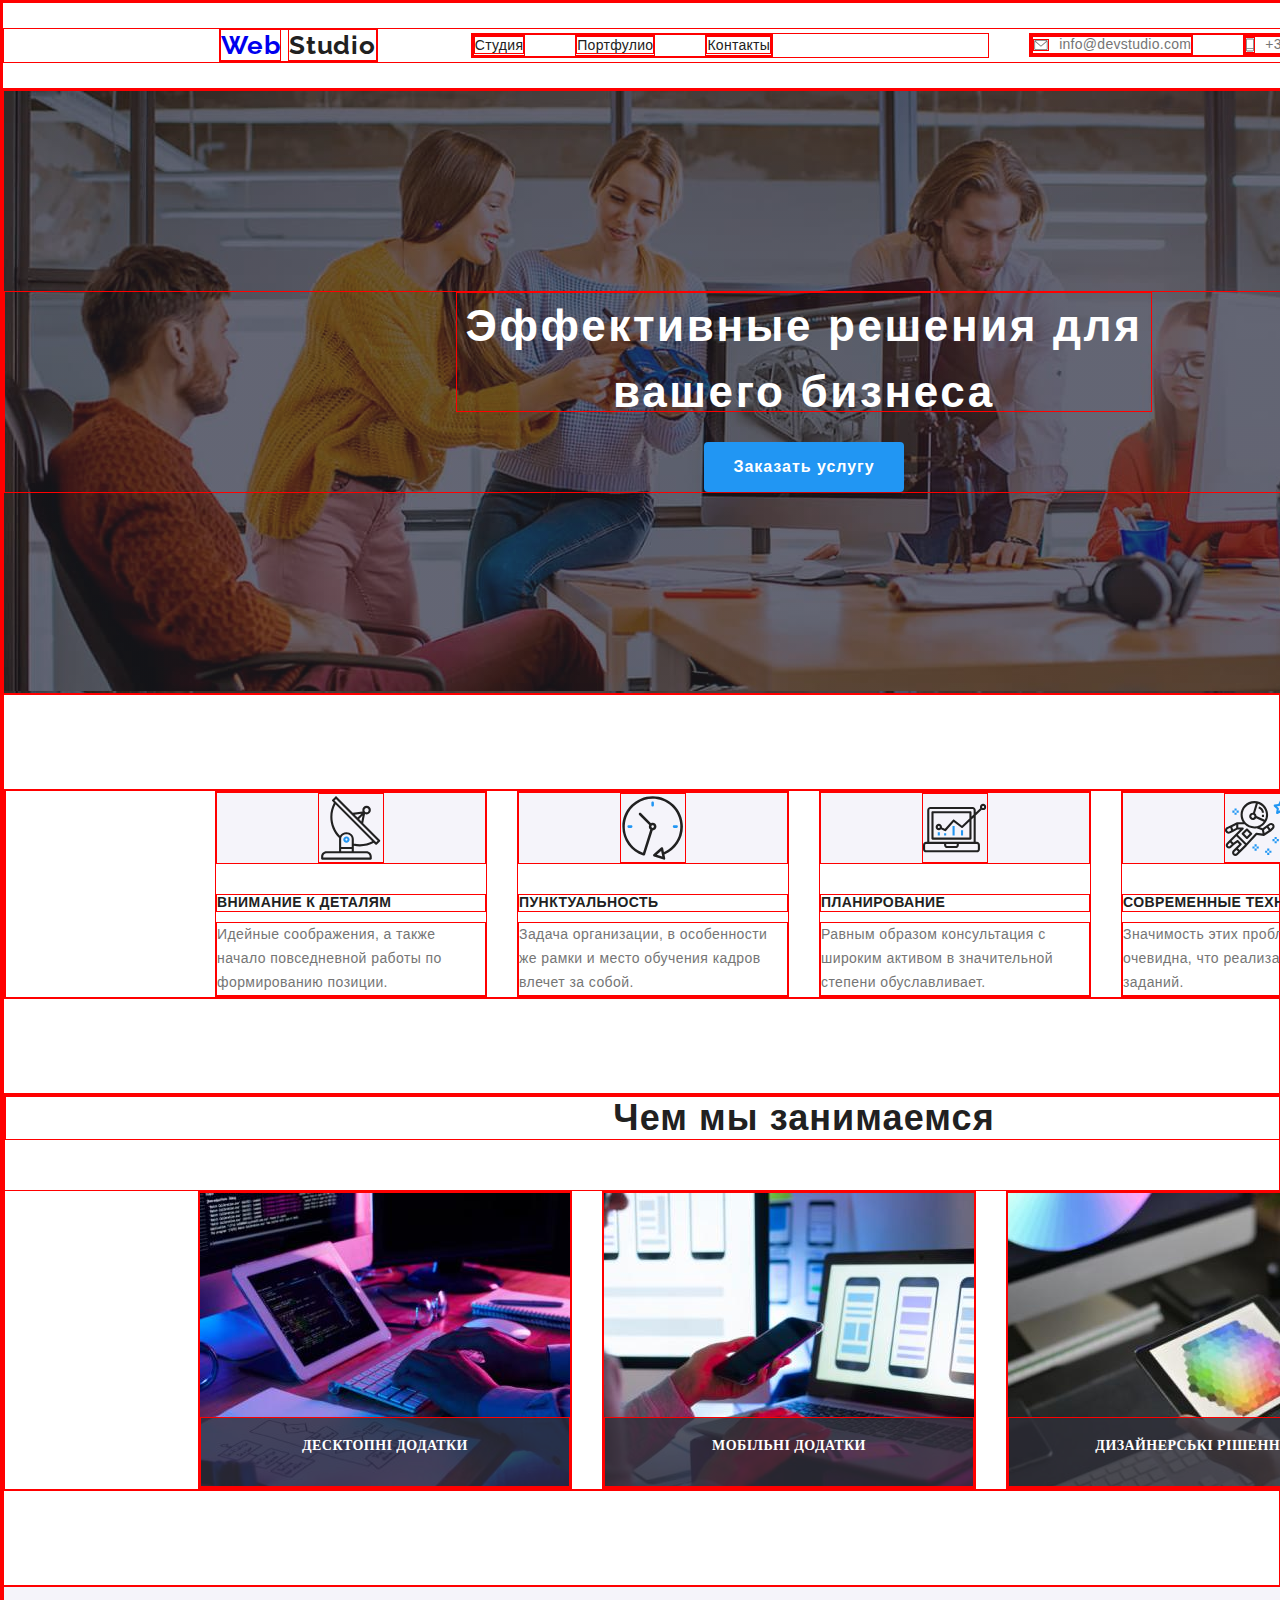
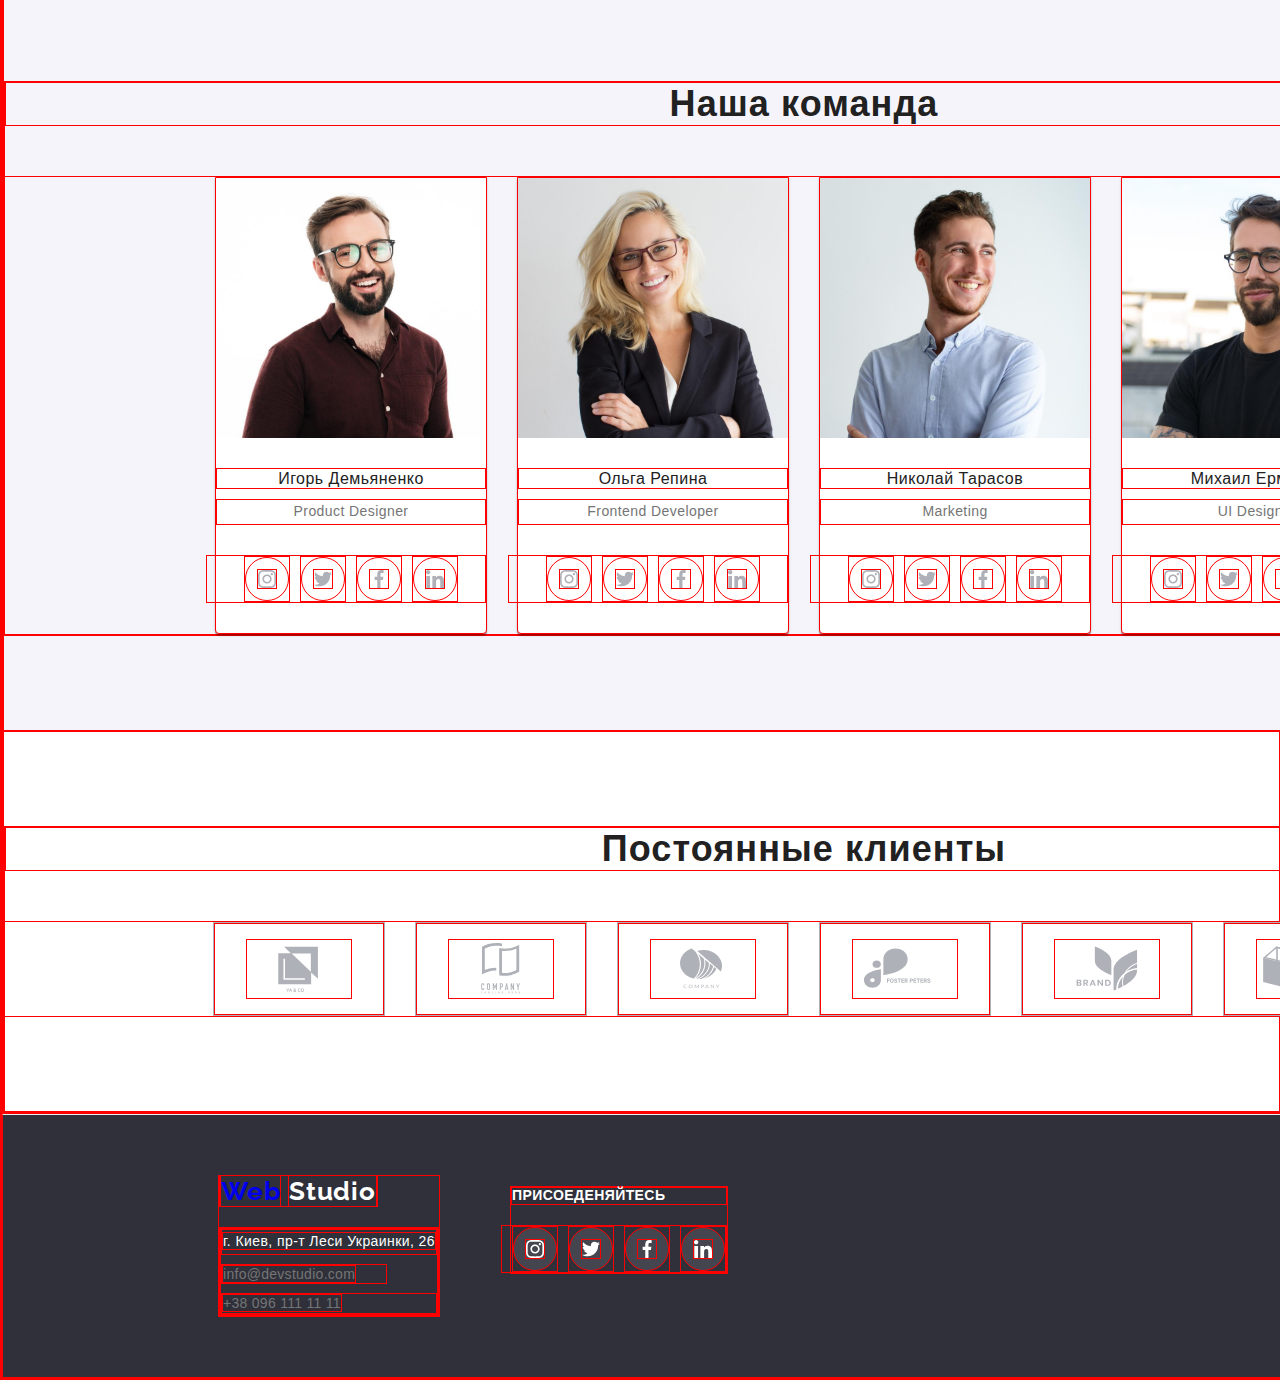
<file: index.html>
<!DOCTYPE html>
<html lang="ru">
  <head>
    <meta charset="UTF-8" />
    <meta http-equiv="X-UA-Compatible" content="IE=edge" />
    <meta name="viewport" content="width=device-width, initial-scale=1.0" />
    <link
      rel="stylesheet"
      href="https://cdnjs.cloudflare.com/ajax/libs/modern-normalize/1.1.0/modern-normalize.min.css"
    />
    <link rel="stylesheet" href="./css/normalize.css" />
    <link rel="stylesheet" href="./css/styles.css" />
    <link rel="preconnect" href="https://fonts.googleapis.com" />
    <link rel="preconnect" href="https://fonts.gstatic.com" crossorigin />
    <link
      href="https://fonts.googleapis.com/css2?family=Raleway:wght@700&семья=Робото:вес@400;500;700;900&display=swap"
      rel="stylesheet"
    />
    <title>Студия</title>
  </head>
  <body>
    <header class="header">
      <div class="container">
        <a class="logo-link logo" lang="en" href="">
          <span class="logo-text_web">Web</span>
          <span class="logo-text_studio">Studio</span>
        </a>
        <nav class="header-nav">
          <ul class="nav-list list">
            <li class="nav-item">
              <a class="nav-link" href="">Студия</a>
            </li>
            <li class="nav-item">
              <a class="nav-link" href="./portfolio.html">Портфулио</a>
            </li>
            <li class="nav-item">
              <a class="nav-link" href="">Контакты</a>
            </li>
          </ul>
        </nav>
        <div class="header-contact">
          <ul class="contact-list list">
            <li class="contact-item">
              <a class="contact-link" href="mailto:info@devstudio.com">
                <svg class="mail-icon" width="16" height="12">
                  <use href="./images/mail-telephone.svg#icon-mail"></use>
                </svg>
                info@devstudio.com
              </a>
            </li>
            <li class="contact-item">
              <a class="contact-link" href="tel:+380961111111">
                <svg class="telephone-icon" width="10" height="16">
                  <use href="./images/mail-telephone.svg#icon-telephone"></use>
                </svg>
                +38 096 111 11 11
              </a>
            </li>
          </ul>
        </div>
      </div>
    </header>
    <main class="home">
      <section class="order">
        <div class="container">
          <h1 class="title">
            Эффективные решения для вашего бизнеса
          </h1>
          <button type="button" class="order-btn" data-modal-open>
            Заказать услугу
          </button>
        </div>
      </section>
      <section class="company">
        <div class="container">
          <ul class="company-list">
            <li class="company-item">
              <a href="" class="company-link">
                <svg class="company-icon" width="65.32" height="70">
                  <use href="./images/company-icons.svg#icon-antenna"></use>
                </svg>
              </a>
              <h3 class="subtitle-third">ВНИМАНИЕ К ДЕТАЛЯМ</h3>
              <p class="text">
                Идейные соображения, а также начало повседневной работы по
                формированию позиции.
              </p>
            </li>
            <li class="company-item">
              <a href="" class="company-link">
                <svg class="company-icon" width="65.32" height="70">
                  <use href="./images/company-icons.svg#icon-clock"></use>
                </svg>
              </a>
              <h3 class="subtitle-third">ПУНКТУАЛЬНОСТЬ</h3>
              <p class="text">
                Задача организации, в особенности же рамки и место обучения
                кадров влечет за собой.
              </p>
            </li>
            <li class="company-item">
              <a href="" class="company-link">
                <svg class="company-icon" width="65.32" height="70">
                  <use href="./images/company-icons.svg#icon-diagram"></use>
                </svg>
              </a>
              <h3 class="subtitle-third">ПЛАНИРОВАНИЕ</h3>
              <p class="text">
                Равным образом консультация с широким активом в значительной
                степени обуславливает.
              </p>
            </li>
            <li class="company-item">
              <a href="" class="company-link">
                <svg class="company-icon" width="65.32" height="70">
                  <use href="./images/company-icons.svg#icon-astronaut"></use>
                </svg>
              </a>
              <h3 class="subtitle-third">СОВРЕМЕННЫЕ ТЕХНОЛОГИИ</h3>
              <p class="text">
                Значимость этих проблем настолько очевидна, что реализация
                плановых заданий.
              </p>
            </li>
          </ul>
        </div>
      </section>
      <section class="work">
        <div class="container">
          <h2 class="subtitle-second">Чем мы занимаемся</h2>
          <ul class="work-list">
            <li class="twork-item">
              <div class="top-item">
                <img
                  class="work-image"
                  src="./images/img1.jpg"
                  alt="человек формирует структуру сайта"
                  width="370"
                />
                <p class="text-top-img">ДЕСКТОПНІ ДОДАТКИ</p>
              </div>
            </li>
            <li class="work-item">
              <div class="top-item">
                <img
                  class="work-image"
                  src="./images/img2.jpg"
                  alt="человек разрабатывает дизайн
            сайта"
                  width="370"
                />
                <p class="text-top-img">МОБІЛЬНІ ДОДАТКИ</p>
              </div>
            </li>
            <li class="work-item">
              <div class="top-item">
                <img
                  class="work-image"
                  src="./images/img3.jpg"
                  alt="человек подбирает цветовую гамму
            для оформления сайта"
                  width="370"
                />
                <p class="text-top-img">ДИЗАЙНЕРСЬКІ РІШЕННЯ</p>
              </div>
            </li>
          </ul>
        </div>
      </section>
      <section class="workers">
        <div class="container">
          <h2 class="subtitle-second">
            Наша команда
          </h2>
          <ul class="workers-list">
            <li class="workers-item">
              <img
                class="workers-image"
                src="./images/img11.jpg"
                alt="фото мужчины за професией
            дизайнер продукта"
                width="270"
              />
              <h5 class="subtitle-fifth">Игорь Демьяненко</h5>
              <p class="text text-workers" lang="en">Product Designer</p>
              <ul class="masters-soc-list">
                <li class="masters-soc-item">
                  <a href="" class="masters-soc-link">
                    <svg class="masters-soc-icon" width="20" height="20">
                      <use href="./images/icons.svg#icon-instagram"></use>
                    </svg>
                  </a>
                </li>
                <li class="masters-soc-item">
                  <a href="" class="masters-soc-link">
                    <svg class="masters-soc-icon" width="20" height="20">
                      <use href="./images/icons.svg#icon-twitter"></use>
                    </svg>
                  </a>
                </li>
                <li class="masters-soc-item">
                  <a href="" class="masters-soc-link">
                    <svg class="masters-soc-icon" width="20" height="20">
                      <use href="./images/icons.svg#icon-facebook"></use>
                    </svg>
                  </a>
                </li>
                <li class="masters-soc-item">
                  <a href="" class="masters-soc-link">
                    <svg class="masters-soc-icon" width="20" height="20">
                      <use href="./images/icons.svg#icon-linkedin"></use>
                    </svg>
                  </a>
                </li>
              </ul>
            </li>
            <li class="workers-item">
              <img
                class="workers-image"
                src="./images/img12.jpg"
                alt="фото женщины за професией
            фронтенд-разработчик"
                width="270"
              />
              <h5 class="subtitle-fifth">Ольга Репина</h5>
              <p class="text text-workers" lang="en">Frontend Developer</p>
              <ul class="masters-soc-list">
                <li class="masters-soc-item">
                  <a href="" class="masters-soc-link">
                    <svg class="masters-soc-icon" width="20" height="20">
                      <use href="./images/icons.svg#icon-instagram"></use>
                    </svg>
                  </a>
                </li>
                <li class="masters-soc-item">
                  <a href="" class="masters-soc-link">
                    <svg class="masters-soc-icon" width="20" height="20">
                      <use href="./images/icons.svg#icon-twitter"></use>
                    </svg>
                  </a>
                </li>
                <li class="masters-soc-item">
                  <a href="" class="masters-soc-link">
                    <svg class="masters-soc-icon" width="20" height="20">
                      <use href="./images/icons.svg#icon-facebook"></use>
                    </svg>
                  </a>
                </li>
                <li class="masters-soc-item">
                  <a href="" class="masters-soc-link">
                    <svg class="masters-soc-icon" width="20" height="20">
                      <use href="./images/icons.svg#icon-linkedin"></use>
                    </svg>
                  </a>
                </li>
              </ul>
            </li>
            <li class="workers-item">
              <img
                class="workers-image"
                src="./images/img13.jpg"
                alt="фото мужчины за професией
            маркетолог"
                width="270"
              />
              <h5 class="subtitle-fifth">Николай Тарасов</h5>
              <p class="text text-workers" lang="en">Marketing</p>
              <ul class="masters-soc-list">
                <li class="masters-soc-item">
                  <a href="" class="masters-soc-link">
                    <svg class="masters-soc-icon" width="20" height="20">
                      <use href="./images/icons.svg#icon-instagram"></use>
                    </svg>
                  </a>
                </li>
                <li class="masters-soc-item">
                  <a href="" class="masters-soc-link">
                    <svg class="masters-soc-icon" width="20" height="20">
                      <use href="./images/icons.svg#icon-twitter"></use>
                    </svg>
                  </a>
                </li>
                <li class="masters-soc-item">
                  <a href="" class="masters-soc-link">
                    <svg class="masters-soc-icon" width="20" height="20">
                      <use href="./images/icons.svg#icon-facebook"></use>
                    </svg>
                  </a>
                </li>
                <li class="masters-soc-item">
                  <a href="" class="masters-soc-link">
                    <svg class="masters-soc-icon" width="20" height="20">
                      <use href="./images/icons.svg#icon-linkedin"></use>
                    </svg>
                  </a>
                </li>
              </ul>
            </li>
            <li class="workers-item">
              <img
                class="workers-image"
                src="./images/img14.jpg"
                alt="фото мужчины за професией UL
            дизайнер"
                width="270"
              />
              <h5 class="subtitle-fifth">Михаил Ермаков</h5>
              <p class="text text-workers" lang="en">UI Designer</p>
              <ul class="masters-soc-list">
                <li class="masters-soc-item">
                  <a href="" class="masters-soc-link">
                    <svg class="masters-soc-icon" width="20" height="20">
                      <use href="./images/icons.svg#icon-instagram"></use>
                    </svg>
                  </a>
                </li>
                <li class="masters-soc-item">
                  <a href="" class="masters-soc-link">
                    <svg class="masters-soc-icon" width="20" height="20">
                      <use href="./images/icons.svg#icon-twitter"></use>
                    </svg>
                  </a>
                </li>
                <li class="masters-soc-item">
                  <a href="" class="masters-soc-link">
                    <svg class="masters-soc-icon" width="20" height="20">
                      <use href="./images/icons.svg#icon-facebook"></use>
                    </svg>
                  </a>
                </li>
                <li class="masters-soc-item">
                  <a href="" class="masters-soc-link">
                    <svg class="masters-soc-icon" width="20" height="20">
                      <use href="./images/icons.svg#icon-linkedin"></use>
                    </svg>
                  </a>
                </li>
              </ul>
            </li>
          </ul>
        </div>
      </section>
      <section class="clients">
        <div class="container">
          <h2 class="subtitle-second">Постоянные клиенты</h2>
          <ul class="clients-list">
            <li class="clients-item">
              <a href="" class="clients-link">
                <svg class="clients-icon" width="106" height="60">
                  <use href="./images/clients-icon.svg#icon-Logo-1"></use>
                </svg>
              </a>
            </li>
            <li class="clients-item">
              <a href="" class="clients-link">
                <svg class="clients-icon" width="106" height="60">
                  <use href="./images/clients-icon.svg#icon-Logo-2"></use>
                </svg>
              </a>
            </li>
            <li class="clients-item">
              <a href="" class="clients-link">
                <svg class="clients-icon" width="106" height="60">
                  <use href="./images/clients-icon.svg#icon-Logo-3"></use>
                </svg>
              </a>
            </li>
            <li class="clients-item">
              <a href="" class="clients-link">
                <svg class="clients-icon" width="106" height="60">
                  <use href="./images/clients-icon.svg#icon-Logo-4"></use>
                </svg>
              </a>
            </li>
            <li class="clients-item">
              <a href="" class="clients-link">
                <svg class="clients-icon" width="106" height="60">
                  <use href="./images/clients-icon.svg#icon-Logo-5"></use>
                </svg>
              </a>
            </li>
            <li class="clients-item">
              <a href="" class="clients-link">
                <svg class="clients-icon" width="106" height="60">
                  <use href="./images/clients-icon.svg#icon-Logo-6"></use>
                </svg>
              </a>
            </li>
          </ul>
        </div>
      </section>
    </main>
    <footer class="footer">
      <div class="container">
        <section class="adress-footer">
          <a class="logo-link-footer logo" lang="en" href="">
            <span class="logo-text_web">Web</span>
            <span class="footer-logo-text_studio">Studio</span>
          </a>
          <address class="address">
            <ul class="adress-list">
              <li class="contact-item-footer contact-link-footer">
                <a
                  class="adress-link"
                  href="https://goo.gl/maps/6ZfTvKuK7wB5BCDo7"
                  target="_blank"
                  rel="noopener noreferrer nofollow"
                >
                  г. Киев, пр-т Леси Украинки, 26
                </a>
              </li>
              <li class="contact-item contact-item-footer">
                <a class="contact-link-footer" href="mailto:info@devstudio.com">
                  info@devstudio.com
                </a>
              </li>
              <li class="contact-item contact-item-footer">
                <a class="contact-link-footer" href="tel:+380961111111">
                  +38 096 111 11 11
                </a>
              </li>
            </ul>
          </address>
        </section>
        <section class="soc-footer">
          <h3 class="subtitle-third subtitle-third-footer">ПРИСОЕДЕНЯЙТЕСЬ</h3>
          <ul class="footer-soc-list">
            <li class="footer-soc-item">
              <a href="" class="footer-soc-link">
                <svg class="footer-soc-icon" width="20" height="20">
                  <use href="./images/icons.svg#icon-instagram"></use>
                </svg>
              </a>
            </li>
            <li class="footer-soc-item">
              <a href="" class="footer-soc-link">
                <svg class="footer-soc-icon" width="20" height="20">
                  <use href="./images/icons.svg#icon-twitter"></use>
                </svg>
              </a>
            </li>
            <li class="footer-soc-item">
              <a href="" class="footer-soc-link">
                <svg class="footer-soc-icon" width="20" height="20">
                  <use href="./images/icons.svg#icon-facebook"></use>
                </svg>
              </a>
            </li>
            <li class="footer-soc-item">
              <a href="" class="footer-soc-link">
                <svg class="footer-soc-icon" width="20" height="20">
                  <use href="./images/icons.svg#icon-linkedin"></use>
                </svg>
              </a>
            </li>
          </ul>
        </section>
      </div>
    </footer>
    <div class="backdrop is-hidden" data-modal>
      <div class="modal">
        <button type="button" class="modal-close-btn" data-modal-close>
          <svg class="modal-close-icon" width="18" height="18">
            <use href="./images/icons.svg#icon-Vector"></use>
          </svg>
        </button>
      </div>
    </div>
    <script src="./JS/modal.js"></script>
  </body>
</html>
</file>
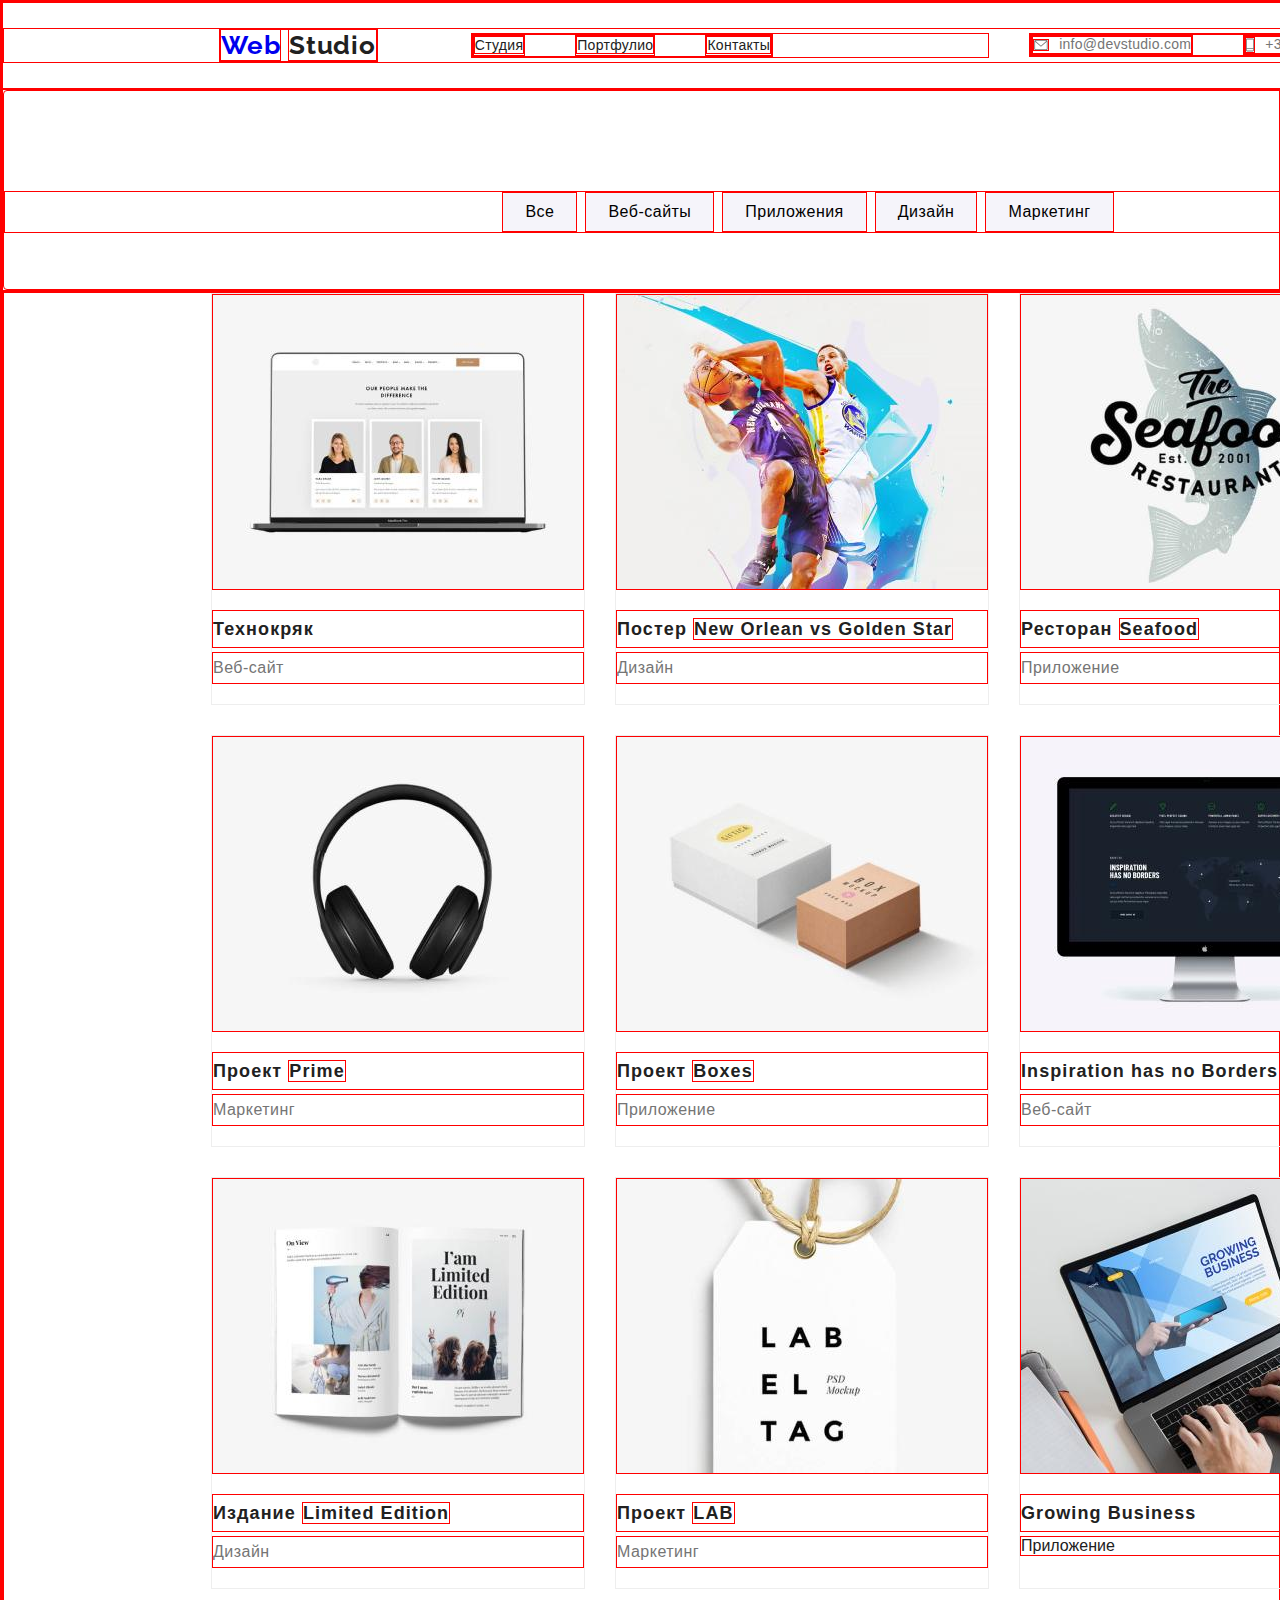
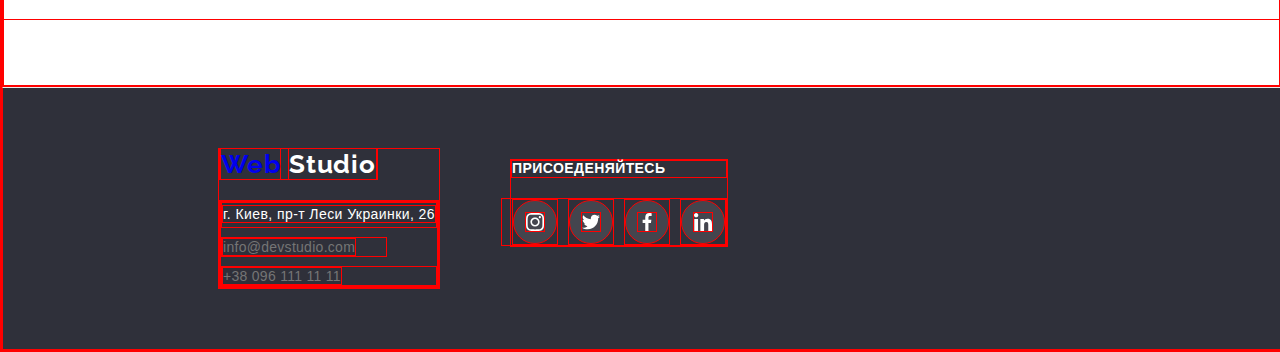
<file: portfolio.html>
<!DOCTYPE html>
<html lang="ru">
  <head>
    <meta charset="UTF-8" />
    <meta http-equiv="X-UA-Compatible" content="IE=edge" />
    <meta name="viewport" content="width=device-width, initial-scale=1.0" />
    <link
      rel="stylesheet"
      href="https://cdnjs.cloudflare.com/ajax/libs/modern-normalize/1.1.0/modern-normalize.min.css"
    />
    <link rel="stylesheet" href="./css/normalize.css" />
    <link rel="stylesheet" href="./css/styles.css" />
    <link rel="preconnect" href="https://fonts.googleapis.com" />
    <link rel="preconnect" href="https://fonts.gstatic.com" crossorigin />
    <link
      href="https://fonts.googleapis.com/css2?family=Raleway:wght@700&семья=Робото:вес@400;500;700;900&display=swap"
      rel="stylesheet"
    />
    <title>Портфулио</title>
  <body>
    <header class="header">
      <div class="container">
        <a class="logo-link logo" lang="en" href="">
          <span class="logo-text_web">Web</span>
          <span class="logo-text_studio">Studio</span>
        </a>
        <nav class="header-nav">
          <ul class="nav-list list">
            <li class="nav-item">
              <a class="nav-link" href="./index.html">Студия</a>
            </li>
            <li class="nav-item">
              <a class="nav-link" href="">Портфулио</a>
            </li>
            <li class="nav-item">
              <a class="nav-link" href="">Контакты</a>
            </li>
          </ul>
        </nav>
        <section class="header-contact">
          <ul class="contact-list list">
            <li class="contact-item">
              <a class="contact-link contact-link-heder" href="mailto:info@devstudio.com">
                <svg class="mail-icon" width="16" height="12">
                  <use href="./images/mail-telephone.svg#icon-mail"></use>
                </svg>
                info@devstudio.com
              </a>
            </li>
            <li class="contact-item">
              <a class="contact-link" href="tel:+380961111111">
                <svg class="telephone-icon" width="10" height="16">
                  <use href="./images/mail-telephone.svg#icon-telephone"></use>
                </svg>
                +38 096 111 11 11
              </a>
            </li>
          </ul>
        </section>
      </div>
    </header>
    <main class="portfolio container">
        <ul class="buttons-list">
          <div class="container">
          <li class="buttons-item"><button class="buttons-btn" type="button">Все</button></li>
          <li class="buttons-item"><button class="buttons-btn" type="button">Веб-сайты</button></li>
          <li class="buttons-item"><button class="buttons-btn" type="button">Приложения</button></li>
          <li class="buttons-item"><button class="buttons-btn" type="button">Дизайн</button></li>
          <li class="buttons-item"><button class="buttons-btn" type="button">Маркетинг</button></li>
        </div>
        </ul>
      <section class="projects">
        <ul class="projects-list">
          <div class="container">
          <li class="projects-item">
            <div class="top-wrap">
            <img class="projects-image" src="./images/img111.jpg" alt="три технаря" width="370" />
             <p class="top-text">Ресурс пропонує комплексні пропозиції з різним рівнем функціоналу та сервісів. Все це дозволить відвідувачу отримати вичерпні відомості про компанію чи приватну особу.</p>
          </div>
            <h4 class="subtitle-fourth">Технокряк</h4>
            <p class="projects-p">Веб-сайт</p>
          </li>
          <li class="projects-item">
            <div class="top-wrap">
            <img class="projects-image"
              src="./images/img222.jpg"
              alt="два баскетболиста"
              width="370"
            />
            <p class="top-text">Ресурс пропонує комплексні пропозиції з різним рівнем функціоналу та сервісів. Все це дозволить відвідувачу отримати вичерпні відомості про компанію чи приватну особу.</p>
            </div>
            <h4 class="subtitle-fourth">
              Постер
              <span lang="en">New Orlean vs Golden Star</span>
            </h4>
            <p class="projects-p">Дизайн</p>
          </li>
          <li class="projects-item">
            <div class="top-wrap">
            <img class="projects-image"
              src="./images/img333.jpg"
              alt="логотип ресторана на фоне рыбы"
              width="370"
            />
            <p class="top-text">Ресурс пропонує комплексні пропозиції з різним рівнем функціоналу та сервісів. Все це дозволить відвідувачу отримати вичерпні відомості про компанію чи приватну особу.</p>
            </div>
            <h4 class="subtitle-fourth">
              Ресторан
              <span lang="en">Seafood</span>
            </h4>
            <p class="projects-p">Приложение</p>
          </li>
          <li class="projects-item">
            <div class="top-wrap">
            <img class="projects-image" src="./images/img444.jpg" alt="наушники" width="370" />
          <p class="top-text">Ресурс пропонує комплексні пропозиції з різним рівнем функціоналу та сервісів. Все це дозволить відвідувачу отримати вичерпні відомості про компанію чи приватну особу.</p>  
          </div>
            <h4 class="subtitle-fourth">
              Проект
              <span lang="en">Prime</span>
            </h4>
            <p class="projects-p">Маркетинг</p>
          </li>
          <li class="projects-item">
            <div class="top-wrap">
            <img class="projects-image" src="./images/img555.jpg" alt="две коробки" width="370" />
          <p class="top-text">Ресурс пропонує комплексні пропозиції з різним рівнем функціоналу та сервісів. Все це дозволить відвідувачу отримати вичерпні відомості про компанію чи приватну особу.</p>  
          </div>
            <h4 class="subtitle-fourth">
              Проект
              <span lang="en">Boxes</span>
            </h4>
            <p class="projects-p">Приложение</p>
          </li>
          <li class="projects-item">
            <div class="top-wrap">
            <img class="projects-image"
              src="./images/img666.jpg"
              alt="монитор компютера"
              width="370"
            />
            <p class="top-text">Ресурс пропонує комплексні пропозиції з різним рівнем функціоналу та сервісів. Все це дозволить відвідувачу отримати вичерпні відомості про компанію чи приватну особу.</p>
            </div>
            <h4 class="subtitle-fourth" lang="en">Inspiration has no Borders</h4>
            <p class="projects-p">Веб-сайт</p>
          </li>
          <li class="projects-item">
            <div class="top-wrap">
            <img class="projects-image"
              src="./images/img777.jpg"
              alt="книга в развороте"
              width="370"
            />
            <p class="top-text">Ресурс пропонує комплексні пропозиції з різним рівнем функціоналу та сервісів. Все це дозволить відвідувачу отримати вичерпні відомості про компанію чи приватну особу.</p>
            </div>
            <h4 class="subtitle-fourth">
              Издание
              <span lang="en">Limited Edition</span>
            </h4>
            <p class="projects-p">Дизайн</p>
          </li>
          <li class="projects-item">
            <div class="top-wrap">
            <img class="projects-image" src="./images/img888.jpg" alt="бирка" width="370" />
          <p class="top-text">Ресурс пропонує комплексні пропозиції з різним рівнем функціоналу та сервісів. Все це дозволить відвідувачу отримати вичерпні відомості про компанію чи приватну особу.</p>  
          </div>
            <h4 class="subtitle-fourth">
              Проект
              <span lang="en">LAB</span>
            </h4>
            <p class="projects-p">Маркетинг</p>
          </li>
          <li class="projects-item">
            <div class="top-wrap">
            <img class="projects-image" src="./images/img999.jpg" alt="ноутбук" width="370" />
          <p class="top-text">Ресурс пропонує комплексні пропозиції з різним рівнем функціоналу та сервісів. Все це дозволить відвідувачу отримати вичерпні відомості про компанію чи приватну особу.</p>  
          </div>
            <h4 class="subtitle-fourth" lang="en">Growing Business</h4>
            <p>Приложение</p>
          </li>
        </ul>
        </div>
      </section>
    </main>
    <footer class="footer">
      <div class="container">
        <section class="adress-footer">
          <a class="logo-link-footer logo" lang="en" href="">
            <span class="logo-text_web">Web</span>
            <span class="footer-logo-text_studio">Studio</span>
          </a>
          <address class="address">
            <ul class="adress-list">
              <li class="contact-item-footer contact-link-footer">
                <a
                  class="adress-link"
                  href="https://goo.gl/maps/6ZfTvKuK7wB5BCDo7"
                  target="_blank"
                  rel="noopener noreferrer nofollow"
                >
                  г. Киев, пр-т Леси Украинки, 26
                </a>
              </li>
              <li class="contact-item contact-item-footer">
                <a class="contact-link-footer" href="mailto:info@devstudio.com">
                  info@devstudio.com
                </a>
              </li>
              <li class="contact-item contact-item-footer">
                <a class="contact-link-footer" href="tel:+380961111111">
                  +38 096 111 11 11
                </a>
              </li>
            </ul>
          </address>
        </section>
        <section class="soc-footer">
          <h3 class="subtitle-third subtitle-third-footer">ПРИСОЕДЕНЯЙТЕСЬ</h3>
          <ul class="footer-soc-list">
            <li class="footer-soc-item">
              <a href="" class="footer-soc-link">
                <svg class="footer-soc-icon" width="20" height="20">
                  <use href="./images/icons.svg#icon-instagram"></use>
                </svg>
              </a>
            </li>
            <li class="footer-soc-item">
              <a href="" class="footer-soc-link">
                <svg class="footer-soc-icon" width="20" height="20">
                  <use href="./images/icons.svg#icon-twitter"></use>
                </svg>
              </a>
            </li>
            <li class="footer-soc-item">
              <a href="" class="footer-soc-link">
                <svg class="footer-soc-icon" width="20" height="20">
                  <use href="./images/icons.svg#icon-facebook"></use>
                </svg>
              </a>
            </li>
            <li class="footer-soc-item">
              <a href="" class="footer-soc-link">
                <svg class="footer-soc-icon" width="20" height="20">
                  <use href="./images/icons.svg#icon-linkedin"></use>
                </svg>
              </a>
            </li>
          </ul>
        </section>
      </div>
    </footer>
    <script src="./JS/modal.js"></script>
  </body>
</html>
</file>
<file: css/styles.css>
* {box-sizing: border-box;
margin: 0;
padding: 0;
border: 0;}

*,
* ::after,
* ::before {
    box-sizing: border-box;
    border: 1px solid red;
}

h1,
h2,
h3,
h4,
h5,
h6,
p {margin: 0;}

img {display: block;}

ul, ol{margin: 0;
    padding-left: o;}

button {cursor: pointer;}
    
li {list-style: none;
font-style: normal;}
    
a {text-decoration: none;
}

/*----------reset styles---------------------------*/

body {font-family: 'Roboto', sans-serif;
    font-style: normal;
color: #212121;
background: var(--body-color);
width: 1600px;}

:root {--brand-color: #2196F3;
--brand-color-header: #212121;
--brand-color-footer: #FFFFFF;
--info-color: #757575;
--info-color-hover:#2196F3;
--info-color-focus: #2196F3;
--body-color: #FFFFFF;
--footer-color: #2F303A;
--header-color: #FFFFFF;
--button-color: #2196F3;
--button-bgcolor-hover: #2196F3;
--buttons-btn-color: #F5F4FA;
--btn-color-after: #2196F3;
--text-color: #757575;
--adress-link-color: #FFFFFF;
--icon-font-color: #FFFFFF;
--icon-color: #AFB1B8;
--icon-color-footer: #FFFFFF;
--client-icon-color-hover: #2196F3;
--icon-font-color-hover: #2196F3;
--icon-color-hover: #FFFFFF;
--borders-color-project: #EEEEEE;
--top-background-color: #2196F3;
--top-text-color:#FFFFFF;}

.container {
    width: 1600px;
    margin: 0 auto;}

/*---------------HEADER------------------------------*/
.header {background: var(--header-color);
padding-top: 25px;
padding-bottom: 25px;
border: 1px solid red;
}

.header .container {display: flex;
align-items: center;
border: 1px solid red;
}

.header-nav {}

.logo-link {margin-right: 93px;
margin-left: 215px;}

.logo {font-family: 'Raleway', sans-serif;
    font-weight: 700;
    font-size: 26px;
line-height: 1.19em;
letter-spacing: 0.03em;}

.logo-text_web {color: var(--brand-color-);
}

.logo-text_studio {color: var(--brand-color-header);}

.list {display: flex;
margin-right: 215px;}

.nav-list {}

.nav-item{position: relative;}

.nav-item:not(:last-child) {margin-right: 50px;}

.nav-link:hover,
.contact-link:hover,
.adress-link:hover {color: #2196F3;}

.nav-link:focus,
.contact-link:focus,
.adress-link:focus {
    color: #2196F3;
}

.nav-link {font-weight: 500;
        font-size: 14px;
        color: #212121;
        line-height: 1.14em;
        letter-spacing: 0.02em;
    }

.nav-link:hover:after{content: '';
width: 100%;
height: 4px;
position: absolute;
background-color: var(--btn-color-after);
left: 0;
bottom: -36px;
border-radius: 2px;}

.contact-link {font-weight: 500;
        font-size: 14px;
    color: var(--info-color);
line-height: 1.14em;
letter-spacing: 0.02em;
display: flex;
align-items: center;
fill: var(--info-color);
}

.mail-icon {
            fill: currentColor;
            margin-right: 10px;            
        }

.telephone-icon{fill: currentColor;
            margin-right: 10px;}

.contact-link-heder {}

.header-contact {margin-right: ;
    margin-left: auto;
border: 1px solid red;}

.contact-item:not(:last-child) {margin-right: 50px;
}

/*------------index---MAIN--------------------------------*/
.home {}

.order {background: #2F303A;
padding-top: 200px;
    padding-bottom: 200px;
 border: 1px solid red;
background-image: linear-gradient(rgba(47, 48, 58, 0.4), rgba(47, 48, 58, 0.4)), url(../images/home-font.jpg);}

.title {font-weight: 900;
    font-size: 44px;
    line-height: 1.5em;
    letter-spacing: 0.06em;
    color: #FFFFFF;
max-width: 696px;
max-height: 120px;
margin-bottom: 30px;
text-align: center;
display: block;
    margin-left: auto;
    margin-right: auto;
    margin-bottom: 30px;
}

.order-btn {background: var(--button-color);
font-weight: 700;
    font-size: 16px;
    line-height: 1.88em;
display: block;
    align-items: center;
    text-align: center;
    letter-spacing: 0.06em;
    color: #FFFFFF;
width: 200px;
height: 50px;
border: 1px var(--button-color);
border-radius: 4px;
box-shadow: 0px 4px 4px rgba(0, 0, 0, 0.15);
margin: 0 auto;
}

.company {padding-top: 94px;
    padding-bottom: 94px;
border: 1px solid red;
}

.company-list {display: flex;
    justify-content: center;}
    

.company-item {border: 1px solid red;
   
}

.company-item:not(:last-child){margin-right: 30px;}

.company-link{display: flex;
    justify-content: center;
    align-items: center;
    width: 270;
    height: 120;
    background-color: #F5F4FA;
margin-bottom: 30px;}

.company-icon{}

.subtitle-third {font-weight: 700;
    font-size: 14px;
    line-height: 1.14em;
    letter-spacing: 0.03em;
    color: #212121;
margin-bottom: 10px;}

.text {font-weight: 400;
    font-size: 14px;
    line-height: 1.71em;
    letter-spacing: 0.03em;
    color: #757575;
max-width: 270px;
    max-height: 75px;}

.work {padding-top: 0px;
    padding-bottom: 94px;
    border: 1px solid red;}

.subtitle-second {font-weight: 700;
    font-size: 36px;
    line-height: 1.17em;
    letter-spacing: 0.03em;
    color: #212121;
margin-bottom: 50px;
text-align: center;}

.work-list {display: flex;
justify-content: center;
margin-left: -30px;
}

.work-item{flex-basis: calc(100%-90px)/3;
    margin-left: 30px;
}

.top-item{position: relative;
}

.work-image {}

.text-top-img{
    position: absolute;
    width: 100%;
    height: 70px;
    left: 0px;
    bottom: 0;
background: rgba(47, 48, 58, 0.8);
padding-top: 27px;
color: #FFFFFF;
font-family: 'Roboto';
font-weight: 700;
font-size: 14px;
line-height: 1.14px;
letter-spacing: 0.03em;
text-align: center;
text-transform: uppercase
}

.subtitle-fifth {font-weight: 500;
    font-size: 16px;
    line-height: 1.19em;
    letter-spacing: 0.03em;
    color: #212121;
margin-bottom: 10px;
text-align: center;
}

.workers {background: #F5F4FA;
padding-top: 94px;
    padding-bottom: 94px;
    border: 1px solid red;
}

.text-workers{
margin-bottom: 30px;
text-align: center;
}

.workers-list {display: flex;
    justify-content: center;
margin-left: -30px;}

.workers-item {flex-basis: calc(100%-120px)/4;
margin-left: 30px;
background-color: #FFFFFF;
border-radius: 0px 0px 4px 4px;
box-shadow: 0px 1px 3px rgba(0, 0, 0, 0.12), 0px 1px 1px rgba(0, 0, 0, 0.14), 0px 2px 1px rgba(0, 0, 0, 0.2);}

.workers-image {margin-bottom: 30px;}

.masters-soc-list{display: flex;
justify-content: center;
margin-bottom: 30px;
margin-left: -10px;}

.masters-soc-item {
    flex-basis: calc(100%-40px)/4;
    margin-left: 10px;}

.masters-soc-link{width: 44px;
height: 44px;
background-color: var(--icon-font-color);
border-radius: 50%;
display: flex;
justify-content: center;
align-items: center;
fill: var(--icon-color)}

.masters-soc-link:focus {
    background-color: var(--icon-font-color-hover);
    fill: var(--icon-color-hover);
}

.masters-soc-link:hover {
    background-color: var(--icon-font-color-hover) ;
    fill: var(--icon-color-hover);
}

/*--
.masters-soc-link:hover .masters-soc-icon {fill: var(--icon-color-hover);}
*/
/*--.masters-soc-icon {fill: currentColor;}--*/

.clients {
    padding-top: 94px;
    border: 1px solid red;}

.container {}

.subtitle-second {}

.clients-list {display: flex;
justify-content: center;
margin-bottom: 94px;
margin-left: -30px;
}

.clients-item{border: 1px solid #AFB1B8;
flex-basis: calc(100%-180px)/6;
margin-left: 30px;}

.clients-item + .clients-item {margin-left: 30px;}

.clients-link {
width: 170px;
    height: 92px;
    background-color: #FFFFFF;
    display: flex;
    justify-content: center;
    align-items: center;
    fill: var(--icon-color);}

.clients-icon {}

.clients-link:focus {
    fill: var(--client-icon-color-hover);
}

.clients-link:hover {
    fill: var(--client-icon-color-hover);
}

/*-----------portfolio---MAIN---------------------*/

.portfolio {}

.buttons {}

.buttons-list {padding-top: 100px;
    padding-bottom: 56px;
    border: 1px solid red;
border-radius: 4px;}

    .buttons-list .container {display: flex;
    justify-content: center;
}

.buttons-item {margin-left: 8px;}

.buttons-btn {background: var(--buttons-btn-color);
        border-radius: 4px;
        border: 1px #F5F4FA ;
    font-weight: 500;
    font-size: 16px;
    line-height: 1.62em;
    letter-spacing: 0.03em;
text-align: center;
min-width: 73px;
max-height: 38px;
padding: 6px 22px 6px 22px;}

.buttons-btn:hover{background: var(--button-bgcolor-hover);
color: #FFFFFF;
    border-radius: 4px;}

.buttons-btn:focus {
            background: var(--button-bgcolor-hover);
            color: #FFFFFF;
            border-radius: 4px;
        }

.projects {}

.projects-list {padding-top: 0;
    padding-bottom: 94px;
    border: 1px solid red;
margin-left: -30px;
margin-bottom: -30px;}

    .projects-list .container {display: flex;
    flex-wrap: wrap;
justify-content: center;}

.projects-item {
    flex-basis: calc(100%-90px)/3;
margin-left: 30px;
margin-bottom: 30px;
border: 1px solid var(--borders-color-project);}

.projects-item:hover,
.projects-item:focus{box-shadow: 0px 1px 1px rgba(0, 0, 0, 0.12), 0px 4px 4px rgba(0, 0, 0, 0.06), 1px 4px 6px rgba(0, 0, 0, 0.16);}

.projects-item:hover .top-text{transform: translateY(0);}

.top-wrap{position: relative;
overflow: hidden;}

.projects-image {}

.top-text{position: absolute;
top: 0;
background-color: var(--top-background-color);
color: var(--top-text-color);
font-family: 'Roboto';
    font-style: normal;
    font-weight: 400;
    font-size: 18px;
    line-height: 1.6em;
    letter-spacing: 0.03em;
padding: 63px 24px;
transform: translateY(100%);
transition: transform 300ms linear;
overflow: auto;}

.subtitle-fourth {font-weight: 700;
    font-size: 18px;
    line-height: 2em;
    letter-spacing: 0.06em;
    margin-top: 20px;
margin-bottom: 4px;}

.projects-p {font-weight: 400;
    font-size: 16px;
    line-height: 1.87em;
    letter-spacing: 0.03em;
color: var(--text-color);
margin-bottom: 20px;}

/*-----------FOOTER-------------------------------*/
.footer {background: var(--footer-color);
padding-top: 60px;
    padding-bottom: 60px;
    border-top: 1px solid #ECECEC}

    .footer .container {border: 1px red;
    display: flex;
align-items: baseline;}

.adress-footer {margin-right: 70px;
margin-left: 215px;}

.logo-link-footer {}

.logo {}

.logo-text_web {}

.footer-logo-text_studio {color: var(--brand-color-footer);}

.address {margin-top: 20px;
}

.adress-list {}

.adress-link {color: var(--adress-link-color);
    font-weight: 400;
        font-size: 14px;
line-height: 1.71em;
letter-spacing: 0.03em;}

.contact-item-footer:not(:last-child) {margin-bottom: 9px;}

.contact-link-footer {
        font-weight: 500;
        font-size: 14px;
        color: var(--info-color);
        line-height: 1.14em;
        letter-spacing: 0.02em;}

.contact-link-footer:hover {
    color: var(--info-color-hover);
                    }

.contact-link-footer:focus {color: var(--info-color-focus);}

.soc-footer{}

.subtitle-third-footer {color: #FFFFFF;
    margin-bottom: 20px;
}

.footer-soc-list {
    display: flex;
    justify-content: center;
    margin-left: -10px;
}

.footer-soc-item {flex-basis: calc(100%-40px)/4;
    margin-left: 10px;
}

.footer-soc-link {
    width: 44px;
    height: 44px;
    background-color: rgba(255, 255, 255, 0.1);
    border-radius: 50%;
    display: flex;
    justify-content: center;
    align-items: center;
    fill: var(--icon-color)
}

.footer-soc-icon {fill: var(--icon-color-footer);}

.footer-soc-link:focus {
    background-color: var(--icon-font-color-hover);
}

.footer-soc-link:hover {
    background-color: var(--icon-font-color-hover);
}

.backdrop{position: absolute;
    width: 1600px;
    height: 1024px;
    left: 0px;
    top: 0px;
    background: rgba(0, 0, 0, 0.2);
transition: opacity 300ms, visibility 300ms;
transform: scale(1);}

    .modal{position: absolute;
        width: 528px;
        height: 581px;
        left: 536px;
        top: 221px;
    
        background: #FFFFFF;
        box-shadow: 0px 1px 3px rgba(0, 0, 0, 0.12), 0px 1px 1px rgba(0, 0, 0, 0.14), 0px 2px 1px rgba(0, 0, 0, 0.2);
        border-radius: 4px;}

        .modal-close-btn{position: absolute;
            width: 18px;
            height: 18px;
            right: 6px;
            top: 6px;}

.is-hidden{opacity: 0;
pointer-events: none;
visibility: hidden;}
</file>
